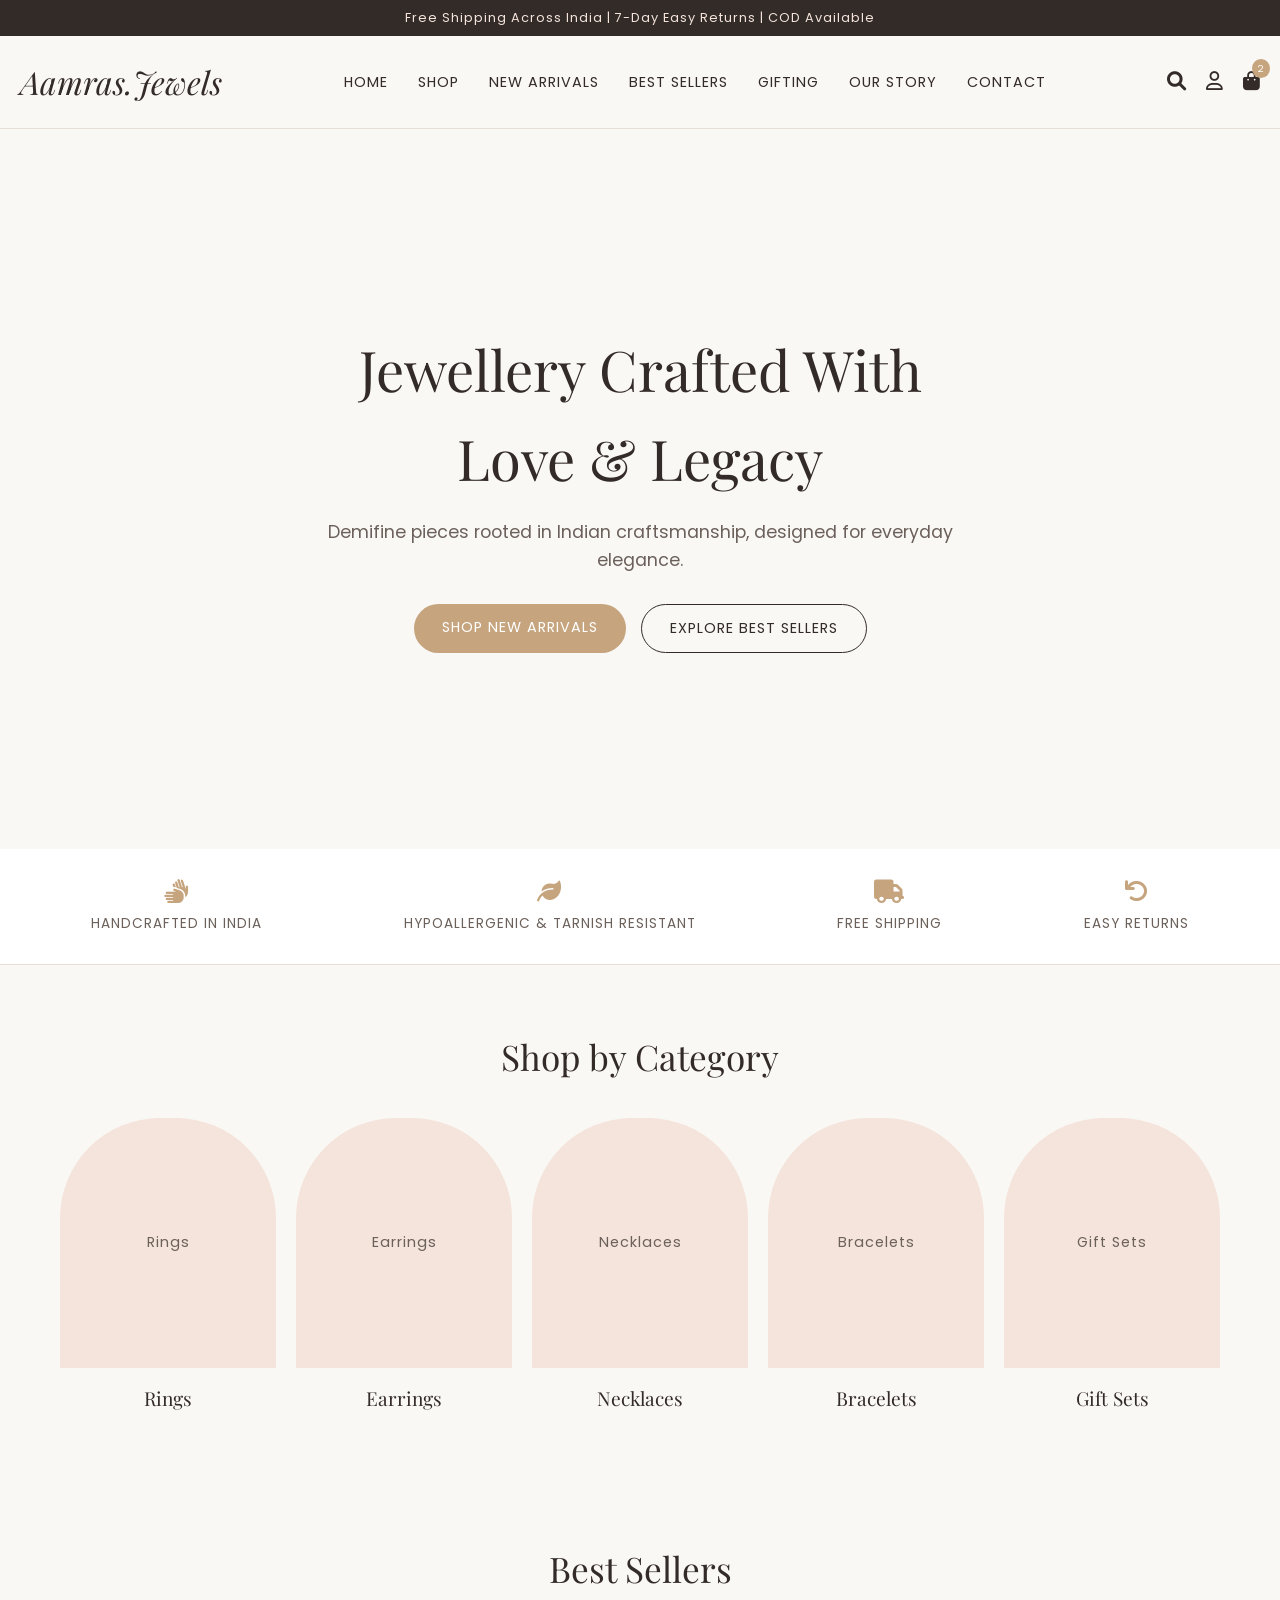
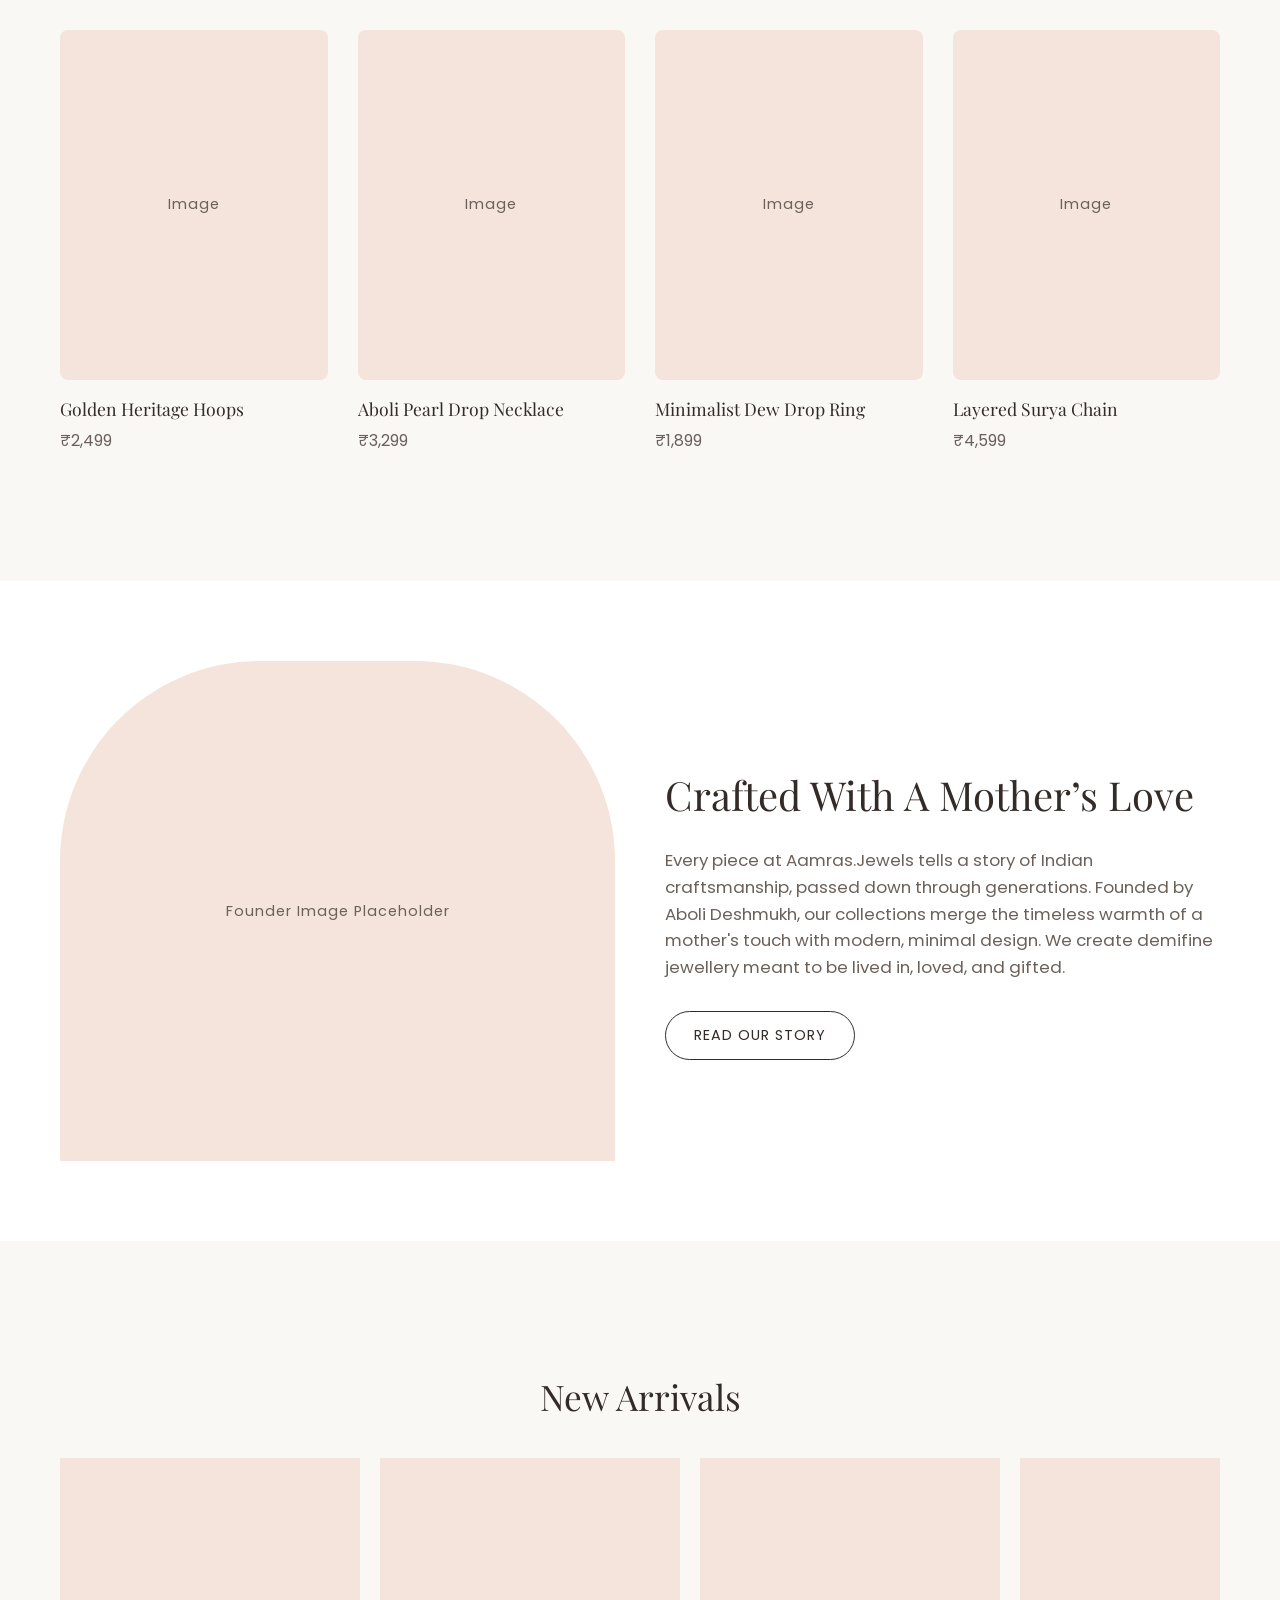
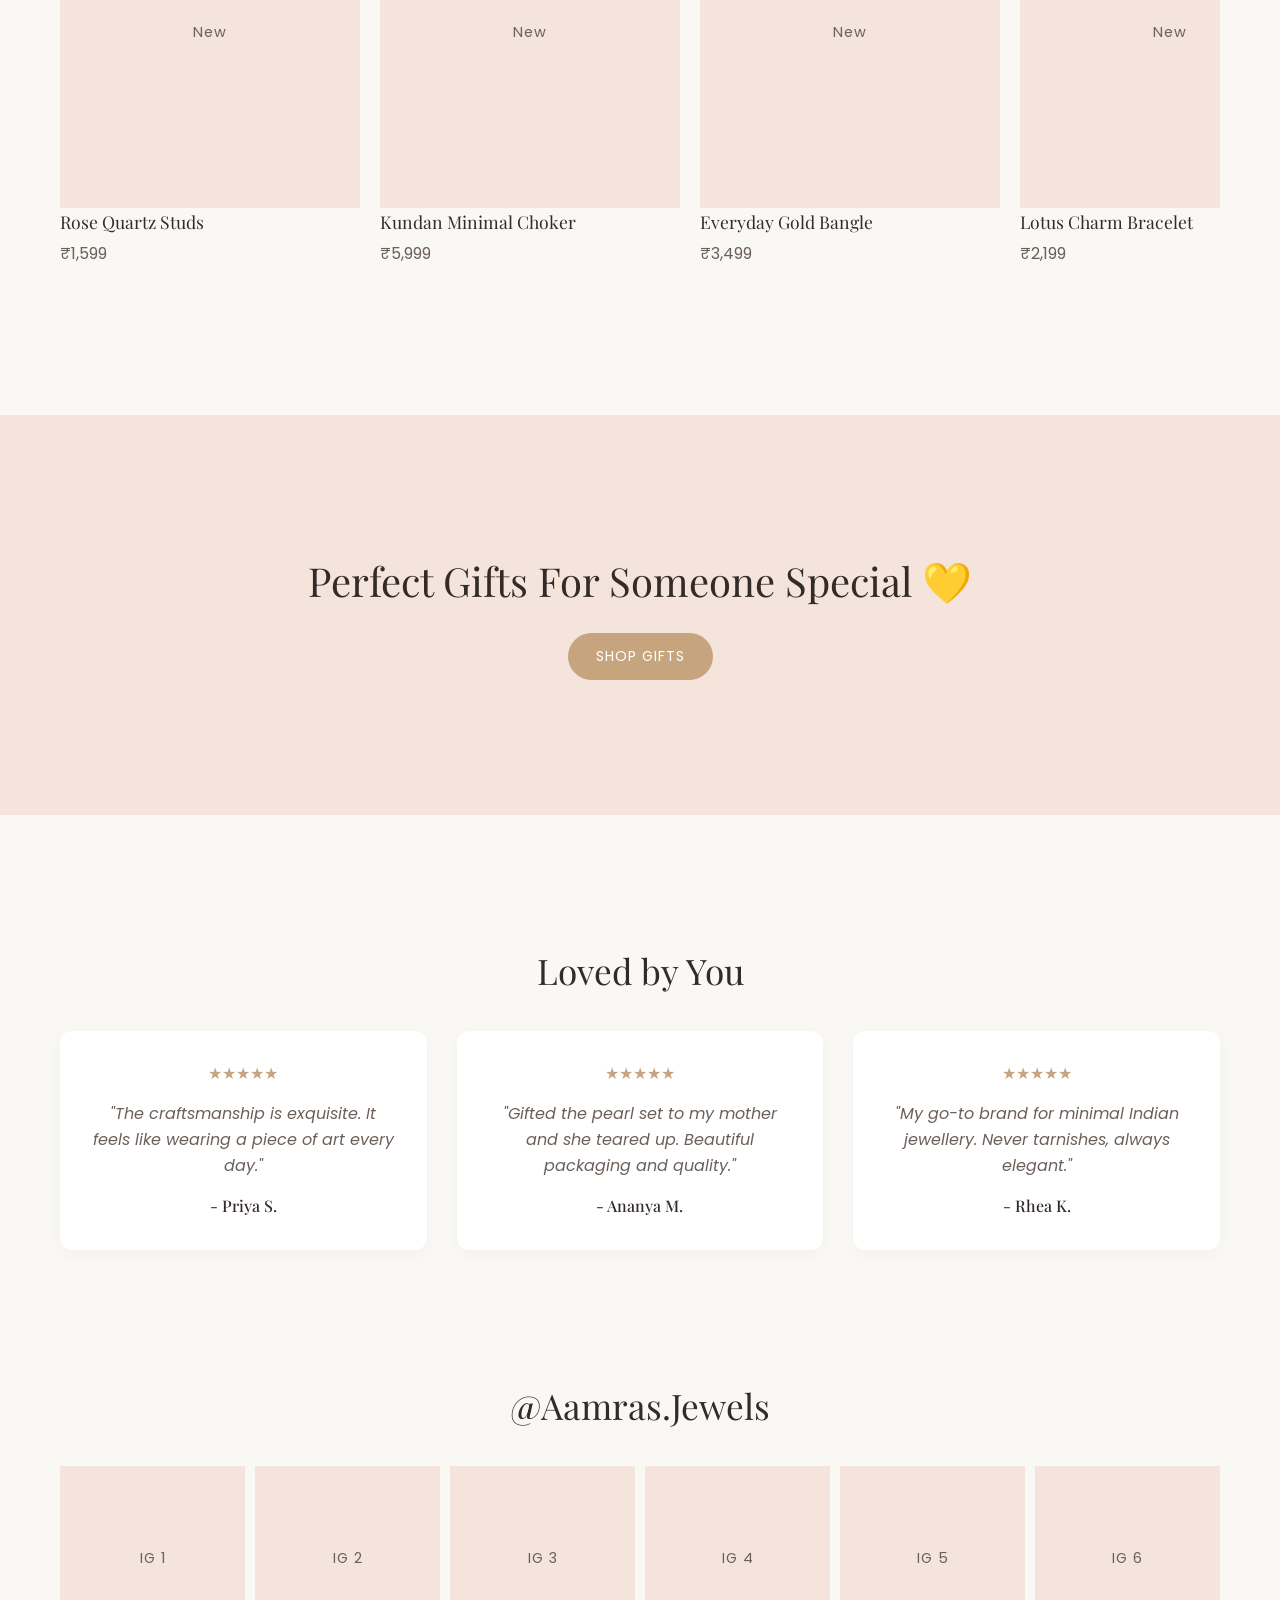
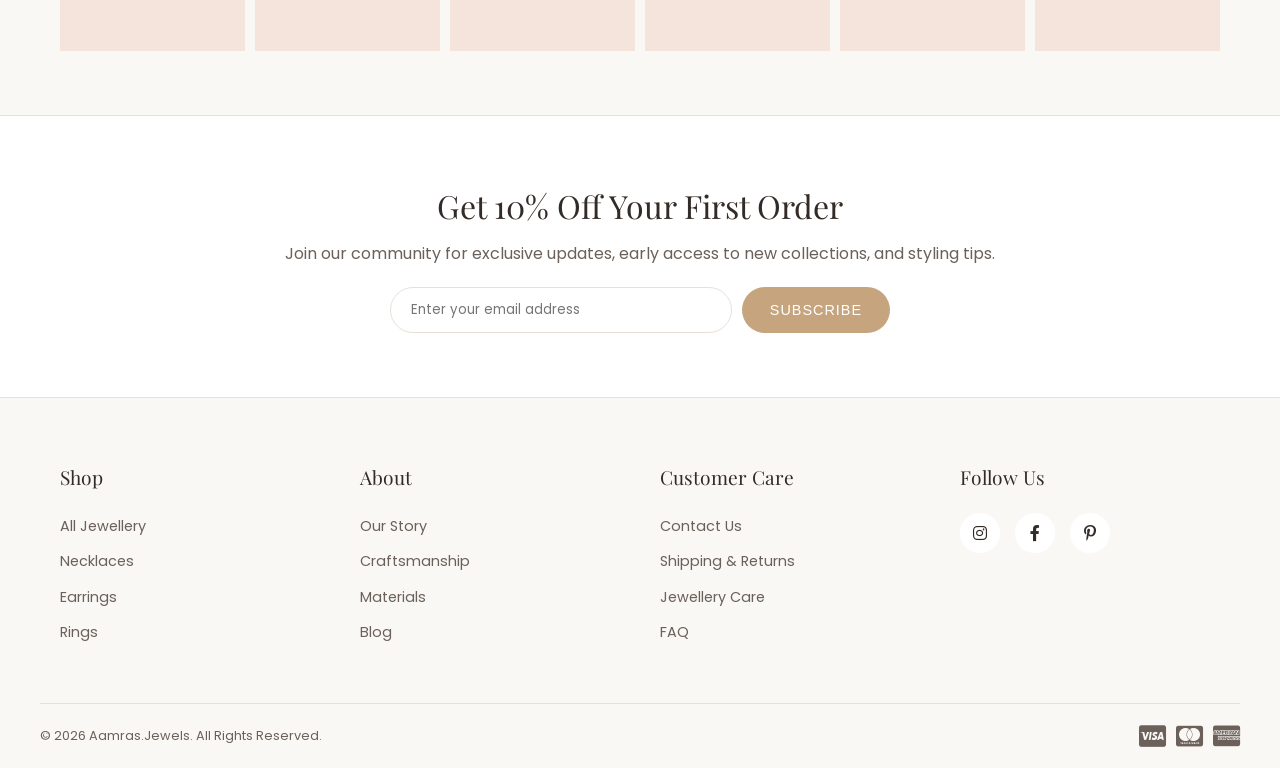
<file: index.html>
<!DOCTYPE html>
<html lang="en">
<head>
    <meta charset="UTF-8">
    <meta name="viewport" content="width=device-width, initial-scale=1.0">
    <title>Aamras.Jewels | Handcrafted Demifine Jewellery</title>
    <link href="https://fonts.googleapis.com/css2?family=Playfair+Display:ital,wght@0,400;0,600;1,400&family=Poppins:wght@300;400;500&display=swap" rel="stylesheet">
    <link rel="stylesheet" href="styles.css">
    <link rel="stylesheet" href="https://cdnjs.cloudflare.com/ajax/libs/font-awesome/6.0.0/css/all.min.css">
</head>
<body>

    <div class="announcement-bar">
        <p>Free Shipping Across India | 7-Day Easy Returns | COD Available</p>
    </div>

    <header class="header sticky">
        <div class="header-container">
            <button class="mobile-menu-toggle"><i class="fas fa-bars"></i></button>
            <div class="logo">
                <a href="index.html">Aamras.Jewels</a>
            </div>
            <nav class="desktop-nav">
                <ul>
                    <li><a href="#">Home</a></li>
                    <li><a href="#">Shop</a></li>
                    <li><a href="#">New Arrivals</a></li>
                    <li><a href="#">Best Sellers</a></li>
                    <li><a href="#">Gifting</a></li>
                    <li><a href="#">Our Story</a></li>
                    <li><a href="#">Contact</a></li>
                </ul>
            </nav>
            <div class="header-icons">
                <a href="#"><i class="fas fa-search"></i></a>
                <a href="#"><i class="far fa-user"></i></a>
                <a href="#" class="cart-icon"><i class="fas fa-shopping-bag"></i><span class="cart-count">2</span></a>
            </div>
        </div>
    </header>

    <section class="hero">
        <div class="hero-overlay"></div>
        <div class="hero-content">
            <h1>Jewellery Crafted With Love & Legacy</h1>
            <p>Demifine pieces rooted in Indian craftsmanship, designed for everyday elegance.</p>
            <div class="hero-buttons">
                <a href="#" class="btn btn-primary">Shop New Arrivals</a>
                <a href="#" class="btn btn-secondary">Explore Best Sellers</a>
            </div>
        </div>
    </section>

    <section class="trust-badges">
        <div class="badge"><i class="fas fa-hands"></i><span>Handcrafted in India</span></div>
        <div class="badge"><i class="fas fa-leaf"></i><span>Hypoallergenic & Tarnish Resistant</span></div>
        <div class="badge"><i class="fas fa-truck"></i><span>Free Shipping</span></div>
        <div class="badge"><i class="fas fa-undo"></i><span>Easy Returns</span></div>
    </section>

    <section class="categories container">
        <h2 class="section-title">Shop by Category</h2>
        <div class="category-grid">
            <a href="#" class="category-card"><div class="cat-img img-ph">Rings</div><span>Rings</span></a>
            <a href="#" class="category-card"><div class="cat-img img-ph">Earrings</div><span>Earrings</span></a>
            <a href="#" class="category-card"><div class="cat-img img-ph">Necklaces</div><span>Necklaces</span></a>
            <a href="#" class="category-card"><div class="cat-img img-ph">Bracelets</div><span>Bracelets</span></a>
            <a href="#" class="category-card"><div class="cat-img img-ph">Gift Sets</div><span>Gift Sets</span></a>
        </div>
    </section>

    <section class="best-sellers container">
        <h2 class="section-title">Best Sellers</h2>
        <div class="product-grid">
            <div class="product-card">
                <div class="product-image">
                    <div class="img-ph product-ph">Image</div>
                    <button class="wishlist-btn"><i class="far fa-heart"></i></button>
                    <button class="quick-add">Quick Add</button>
                </div>
                <div class="product-info">
                    <h3>Golden Heritage Hoops</h3>
                    <p class="price">₹2,499</p>
                </div>
            </div>
            <div class="product-card">
                <div class="product-image">
                    <div class="img-ph product-ph">Image</div>
                    <button class="wishlist-btn"><i class="far fa-heart"></i></button>
                    <button class="quick-add">Quick Add</button>
                </div>
                <div class="product-info">
                    <h3>Aboli Pearl Drop Necklace</h3>
                    <p class="price">₹3,299</p>
                </div>
            </div>
            <div class="product-card">
                <div class="product-image">
                    <div class="img-ph product-ph">Image</div>
                    <button class="wishlist-btn"><i class="far fa-heart"></i></button>
                    <button class="quick-add">Quick Add</button>
                </div>
                <div class="product-info">
                    <h3>Minimalist Dew Drop Ring</h3>
                    <p class="price">₹1,899</p>
                </div>
            </div>
            <div class="product-card">
                <div class="product-image">
                    <div class="img-ph product-ph">Image</div>
                    <button class="wishlist-btn"><i class="far fa-heart"></i></button>
                    <button class="quick-add">Quick Add</button>
                </div>
                <div class="product-info">
                    <h3>Layered Surya Chain</h3>
                    <p class="price">₹4,599</p>
                </div>
            </div>
        </div>
    </section>

    <section class="brand-story">
        <div class="container story-wrapper">
            <div class="story-image">
                <div class="img-ph story-ph">Founder Image Placeholder</div>
            </div>
            <div class="story-content">
                <h2>Crafted With A Mother’s Love</h2>
                <p>Every piece at Aamras.Jewels tells a story of Indian craftsmanship, passed down through generations. Founded by Aboli Deshmukh, our collections merge the timeless warmth of a mother's touch with modern, minimal design. We create demifine jewellery meant to be lived in, loved, and gifted.</p>
                <a href="#" class="btn btn-secondary">Read Our Story</a>
            </div>
        </div>
    </section>

    <section class="new-arrivals container">
        <h2 class="section-title">New Arrivals</h2>
        <div class="carousel-wrapper">
            <div class="product-card"><div class="img-ph product-ph">New</div><div class="product-info"><h3>Rose Quartz Studs</h3><p class="price">₹1,599</p></div></div>
            <div class="product-card"><div class="img-ph product-ph">New</div><div class="product-info"><h3>Kundan Minimal Choker</h3><p class="price">₹5,999</p></div></div>
            <div class="product-card"><div class="img-ph product-ph">New</div><div class="product-info"><h3>Everyday Gold Bangle</h3><p class="price">₹3,499</p></div></div>
            <div class="product-card"><div class="img-ph product-ph">New</div><div class="product-info"><h3>Lotus Charm Bracelet</h3><p class="price">₹2,199</p></div></div>
        </div>
    </section>

    <section class="gifting-banner">
        <div class="gifting-content">
            <h2>Perfect Gifts For Someone Special 💛</h2>
            <a href="#" class="btn btn-primary">Shop Gifts</a>
        </div>
    </section>

    <section class="testimonials container">
        <h2 class="section-title">Loved by You</h2>
        <div class="testimonial-grid">
            <div class="testimonial-card">
                <div class="stars">★★★★★</div>
                <p>"The craftsmanship is exquisite. It feels like wearing a piece of art every day."</p>
                <span>- Priya S.</span>
            </div>
            <div class="testimonial-card">
                <div class="stars">★★★★★</div>
                <p>"Gifted the pearl set to my mother and she teared up. Beautiful packaging and quality."</p>
                <span>- Ananya M.</span>
            </div>
            <div class="testimonial-card">
                <div class="stars">★★★★★</div>
                <p>"My go-to brand for minimal Indian jewellery. Never tarnishes, always elegant."</p>
                <span>- Rhea K.</span>
            </div>
        </div>
    </section>

    <section class="insta-feed container">
        <h2 class="section-title">@Aamras.Jewels</h2>
        <div class="insta-grid">
            <div class="img-ph insta-ph">IG 1</div>
            <div class="img-ph insta-ph">IG 2</div>
            <div class="img-ph insta-ph">IG 3</div>
            <div class="img-ph insta-ph">IG 4</div>
            <div class="img-ph insta-ph">IG 5</div>
            <div class="img-ph insta-ph">IG 6</div>
        </div>
    </section>

    <section class="newsletter">
        <div class="container">
            <h2>Get 10% Off Your First Order</h2>
            <p>Join our community for exclusive updates, early access to new collections, and styling tips.</p>
            <form class="newsletter-form">
                <input type="email" placeholder="Enter your email address" required>
                <button type="submit" class="btn btn-primary">Subscribe</button>
            </form>
        </div>
    </section>

    <footer class="footer">
        <div class="container footer-grid">
            <div class="footer-col">
                <h3>Shop</h3>
                <ul>
                    <li><a href="#">All Jewellery</a></li>
                    <li><a href="#">Necklaces</a></li>
                    <li><a href="#">Earrings</a></li>
                    <li><a href="#">Rings</a></li>
                </ul>
            </div>
            <div class="footer-col">
                <h3>About</h3>
                <ul>
                    <li><a href="#">Our Story</a></li>
                    <li><a href="#">Craftsmanship</a></li>
                    <li><a href="#">Materials</a></li>
                    <li><a href="#">Blog</a></li>
                </ul>
            </div>
            <div class="footer-col">
                <h3>Customer Care</h3>
                <ul>
                    <li><a href="#">Contact Us</a></li>
                    <li><a href="#">Shipping & Returns</a></li>
                    <li><a href="#">Jewellery Care</a></li>
                    <li><a href="#">FAQ</a></li>
                </ul>
            </div>
            <div class="footer-col social-col">
                <h3>Follow Us</h3>
                <div class="social-icons">
                    <a href="#"><i class="fab fa-instagram"></i></a>
                    <a href="#"><i class="fab fa-facebook-f"></i></a>
                    <a href="#"><i class="fab fa-pinterest-p"></i></a>
                </div>
            </div>
        </div>
        <div class="footer-bottom container">
            <p>&copy; 2026 Aamras.Jewels. All Rights Reserved.</p>
            <div class="payment-icons">
                <i class="fab fa-cc-visa"></i>
                <i class="fab fa-cc-mastercard"></i>
                <i class="fab fa-cc-amex"></i>
            </div>
        </div>
    </footer>

    <script src="script.js"></script>
</body>
</html>
</file>
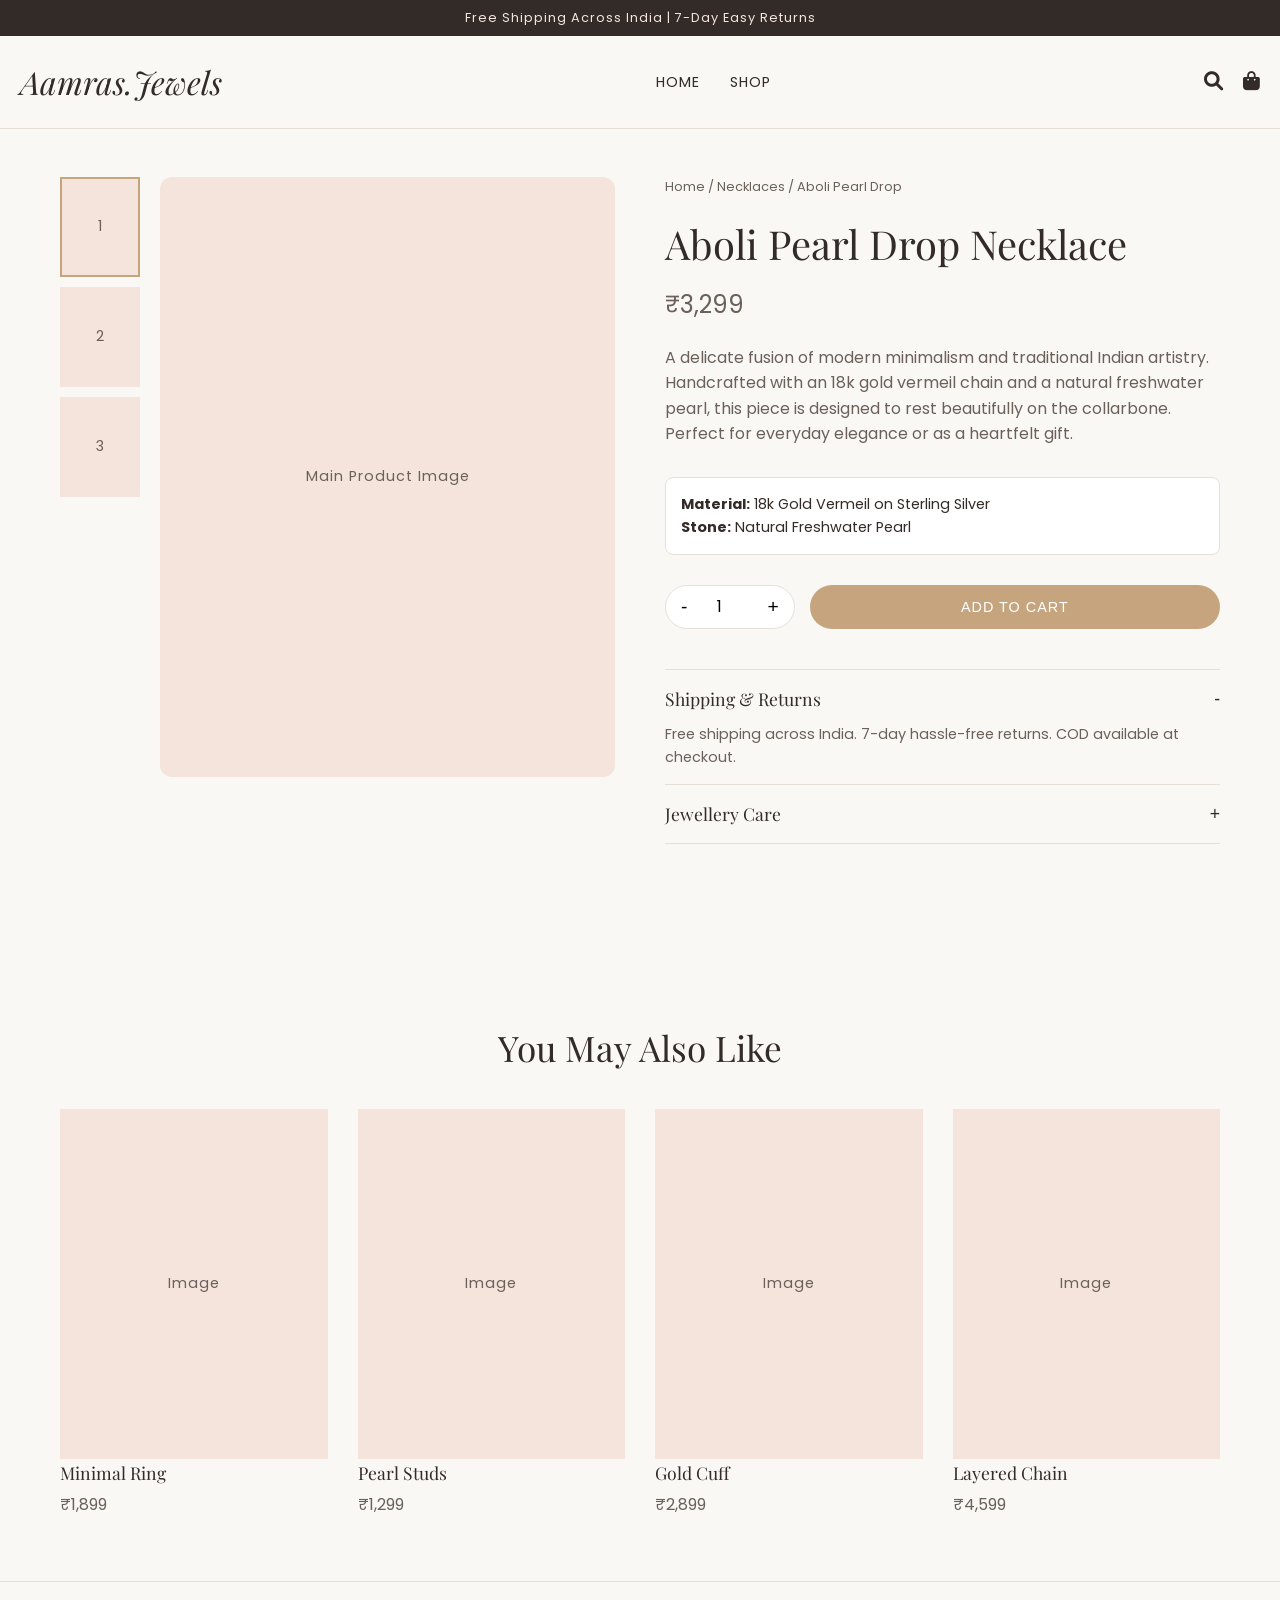
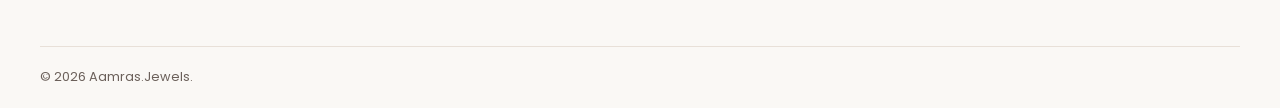
<file: product.html>
<!DOCTYPE html>
<html lang="en">
<head>
    <meta charset="UTF-8">
    <meta name="viewport" content="width=device-width, initial-scale=1.0">
    <title>Aboli Pearl Drop Necklace | Aamras.Jewels</title>
    <link href="https://fonts.googleapis.com/css2?family=Playfair+Display:ital,wght@0,400;0,600;1,400&family=Poppins:wght@300;400;500&display=swap" rel="stylesheet">
    <link rel="stylesheet" href="styles.css">
    <link rel="stylesheet" href="https://cdnjs.cloudflare.com/ajax/libs/font-awesome/6.0.0/css/all.min.css">
</head>
<body>

    <div class="announcement-bar"><p>Free Shipping Across India | 7-Day Easy Returns</p></div>
    <header class="header sticky">
        <div class="header-container">
            <button class="mobile-menu-toggle"><i class="fas fa-bars"></i></button>
            <div class="logo"><a href="index.html">Aamras.Jewels</a></div>
            <nav class="desktop-nav">
                <ul>
                    <li><a href="index.html">Home</a></li>
                    <li><a href="#">Shop</a></li>
                </ul>
            </nav>
            <div class="header-icons">
                <a href="#"><i class="fas fa-search"></i></a>
                <a href="#"><i class="fas fa-shopping-bag"></i></a>
            </div>
        </div>
    </header>

    <main class="product-page container">
        <div class="product-gallery">
            <div class="thumbnails">
                <div class="thumb img-ph active">1</div>
                <div class="thumb img-ph">2</div>
                <div class="thumb img-ph">3</div>
            </div>
            <div class="main-image img-ph">Main Product Image</div>
        </div>
        
        <div class="product-details">
            <div class="breadcrumbs"><a href="#">Home</a> / <a href="#">Necklaces</a> / Aboli Pearl Drop</div>
            <h1 class="product-title">Aboli Pearl Drop Necklace</h1>
            <p class="product-price">₹3,299</p>
            <p class="product-description">
                A delicate fusion of modern minimalism and traditional Indian artistry. Handcrafted with an 18k gold vermeil chain and a natural freshwater pearl, this piece is designed to rest beautifully on the collarbone. Perfect for everyday elegance or as a heartfelt gift.
            </p>
            
            <div class="material-details">
                <p><strong>Material:</strong> 18k Gold Vermeil on Sterling Silver</p>
                <p><strong>Stone:</strong> Natural Freshwater Pearl</p>
            </div>

            <div class="add-to-cart-wrapper">
                <div class="quantity-selector">
                    <button class="qty-btn minus">-</button>
                    <input type="number" value="1" min="1" class="qty-input">
                    <button class="qty-btn plus">+</button>
                </div>
                <button class="btn btn-primary add-to-cart-btn">Add to Cart</button>
            </div>

            <div class="product-accordions">
                <details open>
                    <summary>Shipping & Returns</summary>
                    <div class="accordion-content">Free shipping across India. 7-day hassle-free returns. COD available at checkout.</div>
                </details>
                <details>
                    <summary>Jewellery Care</summary>
                    <div class="accordion-content">Keep away from moisture and perfumes. Store in the provided Aamras pouch when not in use.</div>
                </details>
            </div>
        </div>
    </main>

    <section class="best-sellers container" style="margin-top: 4rem;">
        <h2 class="section-title">You May Also Like</h2>
        <div class="product-grid">
            <div class="product-card"><div class="img-ph product-ph">Image</div><div class="product-info"><h3>Minimal Ring</h3><p class="price">₹1,899</p></div></div>
            <div class="product-card"><div class="img-ph product-ph">Image</div><div class="product-info"><h3>Pearl Studs</h3><p class="price">₹1,299</p></div></div>
            <div class="product-card"><div class="img-ph product-ph">Image</div><div class="product-info"><h3>Gold Cuff</h3><p class="price">₹2,899</p></div></div>
            <div class="product-card"><div class="img-ph product-ph">Image</div><div class="product-info"><h3>Layered Chain</h3><p class="price">₹4,599</p></div></div>
        </div>
    </section>

    <footer class="footer"><div class="footer-bottom container"><p>&copy; 2026 Aamras.Jewels.</p></div></footer>

    <script src="script.js"></script>
</body>
</html>
</file>
<file: styles.css>
/* --- Variables & Core Setup --- */
:root {
    --bg-color: #FAF8F5; /* Ivory / Warm Beige base */
    --text-main: #332B28;
    --text-light: #6B605A;
    --accent-gold: #C5A47E; /* Champagne Gold */
    --accent-peach: #F4E4DB; /* Soft Peach */
    --white: #FFFFFF;
    --border-color: #E8E0D8;
    
    --font-heading: 'Playfair Display', serif;
    --font-body: 'Poppins', sans-serif;
    
    --transition: all 0.3s ease;
}

* { margin: 0; padding: 0; box-sizing: border-box; }
body { font-family: var(--font-body); color: var(--text-main); background-color: var(--bg-color); line-height: 1.6; }
h1, h2, h3, .logo { font-family: var(--font-heading); font-weight: 400; }
a { text-decoration: none; color: inherit; }
ul { list-style: none; }
.container { max-width: 1200px; margin: 0 auto; padding: 0 20px; }
.section-title { text-align: center; font-size: 2.2rem; margin-bottom: 2rem; color: var(--text-main); }

/* --- Buttons --- */
.btn { display: inline-block; padding: 12px 28px; border-radius: 30px; font-size: 0.9rem; text-transform: uppercase; letter-spacing: 1px; cursor: pointer; transition: var(--transition); border: none; }
.btn-primary { background-color: var(--accent-gold); color: var(--white); }
.btn-primary:hover { background-color: #B0906A; }
.btn-secondary { background-color: transparent; border: 1px solid var(--text-main); color: var(--text-main); }
.btn-secondary:hover { background-color: var(--text-main); color: var(--white); }

/* --- Placeholders for Demo --- */
.img-ph { background-color: var(--accent-peach); display: flex; align-items: center; justify-content: center; color: var(--text-light); font-size: 0.9rem; letter-spacing: 1px; }

/* --- Announcement Bar --- */
.announcement-bar { background-color: var(--text-main); color: var(--accent-peach); text-align: center; padding: 8px; font-size: 0.8rem; letter-spacing: 1px; }

/* --- Header --- */
.header { background-color: var(--bg-color); border-bottom: 1px solid var(--border-color); z-index: 100; transition: var(--transition); }
.header.sticky { position: sticky; top: 0; }
.header-container { display: flex; justify-content: space-between; align-items: center; max-width: 1400px; margin: 0 auto; padding: 20px; }
.logo a { font-size: 2rem; font-style: italic; color: var(--text-main); }
.desktop-nav ul { display: flex; gap: 30px; }
.desktop-nav a { font-size: 0.9rem; text-transform: uppercase; letter-spacing: 1px; transition: var(--transition); }
.desktop-nav a:hover { color: var(--accent-gold); }
.header-icons { display: flex; gap: 20px; font-size: 1.2rem; }
.cart-icon { position: relative; }
.cart-count { position: absolute; top: -8px; right: -10px; background: var(--accent-gold); color: var(--white); font-size: 0.6rem; padding: 2px 6px; border-radius: 50%; font-family: var(--font-body); }
.mobile-menu-toggle { display: none; background: none; border: none; font-size: 1.5rem; cursor: pointer; }

/* --- Hero Section --- */
.hero { position: relative; height: 80vh; background: linear-gradient(rgba(250, 248, 245, 0.4), rgba(250, 248, 245, 0.8)), url('https://placehold.co/1920x1080/D4AF37/FFFFFF?text=Hero+Image') center/cover; display: flex; align-items: center; justify-content: center; text-align: center; }
.hero-content { position: relative; z-index: 2; max-width: 700px; padding: 20px; }
.hero h1 { font-size: 3.5rem; margin-bottom: 15px; }
.hero p { font-size: 1.1rem; margin-bottom: 30px; color: var(--text-light); }
.hero-buttons { display: flex; gap: 15px; justify-content: center; }

/* --- Trust Badges --- */
.trust-badges { display: flex; justify-content: space-around; flex-wrap: wrap; background-color: var(--white); padding: 30px 20px; border-bottom: 1px solid var(--border-color); }
.badge { display: flex; flex-direction: column; align-items: center; gap: 10px; font-size: 0.85rem; color: var(--text-light); text-transform: uppercase; letter-spacing: 1px; }
.badge i { font-size: 1.5rem; color: var(--accent-gold); }

/* --- Categories --- */
.categories { padding: 4rem 20px; }
.category-grid { display: grid; grid-template-columns: repeat(auto-fit, minmax(180px, 1fr)); gap: 20px; }
.category-card { text-align: center; display: block; overflow: hidden; }
.cat-img { height: 250px; border-radius: 100px 100px 0 0; margin-bottom: 15px; transition: transform 0.5s ease; }
.category-card:hover .cat-img { transform: scale(1.05); }
.category-card span { font-family: var(--font-heading); font-size: 1.2rem; }

/* --- Product Grid & Cards --- */
.best-sellers { padding: 4rem 20px; }
.product-grid { display: grid; grid-template-columns: repeat(auto-fit, minmax(250px, 1fr)); gap: 30px; }
.product-card { position: relative; group; cursor: pointer; }
.product-image { position: relative; overflow: hidden; border-radius: 8px; margin-bottom: 15px; }
.product-ph { height: 350px; width: 100%; transition: transform 0.5s ease; }
.product-card:hover .product-ph { transform: scale(1.03); }
.wishlist-btn { position: absolute; top: 15px; right: 15px; background: var(--white); border: none; width: 35px; height: 35px; border-radius: 50%; box-shadow: 0 2px 5px rgba(0,0,0,0.1); cursor: pointer; opacity: 0; transition: var(--transition); }
.quick-add { position: absolute; bottom: -50px; left: 50%; transform: translateX(-50%); background: rgba(255,255,255,0.9); border: none; padding: 10px 20px; width: 90%; border-radius: 20px; opacity: 0; transition: var(--transition); font-family: var(--font-body); text-transform: uppercase; font-size: 0.8rem; letter-spacing: 1px; cursor: pointer; }
.product-card:hover .wishlist-btn, .product-card:hover .quick-add { opacity: 1; bottom: 15px; }
.product-info h3 { font-size: 1.1rem; margin-bottom: 5px; }
.product-info .price { color: var(--text-light); }

/* --- Brand Story --- */
.brand-story { background-color: var(--white); padding: 5rem 0; margin: 4rem 0; }
.story-wrapper { display: flex; align-items: center; gap: 50px; }
.story-ph { height: 500px; width: 100%; border-radius: 200px 200px 0 0; }
.story-image, .story-content { flex: 1; }
.story-content h2 { font-size: 2.5rem; margin-bottom: 20px; }
.story-content p { color: var(--text-light); margin-bottom: 30px; font-size: 1.05rem; }

/* --- New Arrivals Carousel --- */
.new-arrivals { padding: 4rem 20px; }
.carousel-wrapper { display: flex; gap: 20px; overflow-x: auto; padding-bottom: 20px; scroll-snap-type: x mandatory; scrollbar-width: none; }
.carousel-wrapper::-webkit-scrollbar { display: none; }
.carousel-wrapper .product-card { flex: 0 0 300px; scroll-snap-align: start; }

/* --- Gifting --- */
.gifting-banner { height: 400px; background-color: var(--accent-peach); display: flex; align-items: center; justify-content: center; text-align: center; margin: 4rem 0; }
.gifting-content h2 { font-size: 2.5rem; margin-bottom: 20px; }

/* --- Testimonials --- */
.testimonials { padding: 4rem 20px; }
.testimonial-grid { display: grid; grid-template-columns: repeat(auto-fit, minmax(300px, 1fr)); gap: 30px; }
.testimonial-card { background: var(--white); padding: 30px; border-radius: 12px; text-align: center; box-shadow: 0 4px 15px rgba(0,0,0,0.03); }
.stars { color: var(--accent-gold); margin-bottom: 15px; }
.testimonial-card p { font-style: italic; margin-bottom: 15px; color: var(--text-light); }
.testimonial-card span { font-weight: 500; font-family: var(--font-heading); }

/* --- Instagram --- */
.insta-feed { padding: 4rem 20px; }
.insta-grid { display: grid; grid-template-columns: repeat(6, 1fr); gap: 10px; }
.insta-ph { aspect-ratio: 1; cursor: pointer; transition: opacity 0.3s; }
.insta-ph:hover { opacity: 0.8; }

/* --- Newsletter --- */
.newsletter { background-color: var(--white); padding: 4rem 20px; text-align: center; border-top: 1px solid var(--border-color); }
.newsletter h2 { font-size: 2rem; margin-bottom: 10px; }
.newsletter p { color: var(--text-light); margin-bottom: 20px; }
.newsletter-form { display: flex; max-width: 500px; margin: 0 auto; gap: 10px; }
.newsletter-form input { flex: 1; padding: 12px 20px; border: 1px solid var(--border-color); border-radius: 30px; font-family: var(--font-body); outline: none; }

/* --- Footer --- */
.footer { background-color: var(--bg-color); padding-top: 4rem; border-top: 1px solid var(--border-color); }
.footer-grid { display: grid; grid-template-columns: repeat(auto-fit, minmax(200px, 1fr)); gap: 40px; margin-bottom: 3rem; }
.footer-col h3 { font-size: 1.2rem; margin-bottom: 20px; }
.footer-col ul li { margin-bottom: 10px; }
.footer-col ul a { color: var(--text-light); transition: var(--transition); font-size: 0.9rem; }
.footer-col ul a:hover { color: var(--accent-gold); }
.social-icons { display: flex; gap: 15px; }
.social-icons a { background: var(--white); width: 40px; height: 40px; display: flex; align-items: center; justify-content: center; border-radius: 50%; color: var(--text-main); transition: var(--transition); }
.social-icons a:hover { background: var(--accent-gold); color: var(--white); }
.footer-bottom { border-top: 1px solid var(--border-color); padding: 20px 0; display: flex; justify-content: space-between; align-items: center; color: var(--text-light); font-size: 0.8rem; }
.payment-icons { font-size: 1.5rem; display: flex; gap: 10px; }

/* --- Product Page Specific --- */
.product-page { display: grid; grid-template-columns: 1fr 1fr; gap: 50px; padding: 3rem 20px; }
.product-gallery { display: flex; gap: 20px; height: 600px; }
.thumbnails { display: flex; flex-direction: column; gap: 10px; width: 80px; }
.thumb { height: 100px; cursor: pointer; border: 2px solid transparent; }
.thumb.active { border-color: var(--accent-gold); }
.main-image { flex: 1; border-radius: 12px; }
.breadcrumbs { font-size: 0.8rem; color: var(--text-light); margin-bottom: 15px; }
.product-title { font-size: 2.5rem; margin-bottom: 10px; }
.product-price { font-size: 1.5rem; color: var(--text-light); margin-bottom: 20px; }
.product-description { color: var(--text-light); margin-bottom: 30px; }
.material-details { background: var(--white); padding: 15px; border-radius: 8px; margin-bottom: 30px; font-size: 0.9rem; border: 1px solid var(--border-color); }
.add-to-cart-wrapper { display: flex; gap: 15px; margin-bottom: 40px; }
.quantity-selector { display: flex; align-items: center; border: 1px solid var(--border-color); border-radius: 30px; overflow: hidden; background: var(--white); }
.qty-btn { background: none; border: none; padding: 10px 15px; cursor: pointer; font-size: 1.2rem; }
.qty-input { width: 50px; text-align: center; border: none; font-family: var(--font-body); font-size: 1rem; outline: none; }
.add-to-cart-btn { flex: 1; }
.product-accordions details { border-top: 1px solid var(--border-color); padding: 15px 0; cursor: pointer; }
.product-accordions details:last-child { border-bottom: 1px solid var(--border-color); }
.product-accordions summary { font-family: var(--font-heading); font-size: 1.1rem; list-style: none; display: flex; justify-content: space-between; align-items: center; }
.product-accordions summary::after { content: '+'; font-family: sans-serif; }
.product-accordions details[open] summary::after { content: '-'; }
.accordion-content { padding-top: 10px; color: var(--text-light); font-size: 0.9rem; }

/* --- Responsive Media Queries --- */
@media (max-width: 900px) {
    .product-page { grid-template-columns: 1fr; }
    .product-gallery { height: auto; flex-direction: column-reverse; }
    .thumbnails { flex-direction: row; width: 100%; justify-content: center; }
    .main-image { height: 400px; }
    .story-wrapper { flex-direction: column; }
    .story-ph { height: 350px; border-radius: 100px 100px 0 0; }
}

@media (max-width: 768px) {
    .desktop-nav { display: none; }
    .mobile-menu-toggle { display: block; }
    .hero h1 { font-size: 2.5rem; }
    .hero-buttons { flex-direction: column; }
    .insta-grid { grid-template-columns: repeat(3, 1fr); }
    .footer-bottom { flex-direction: column; gap: 15px; text-align: center; }
    .newsletter-form { flex-direction: column; }
}
</file>
